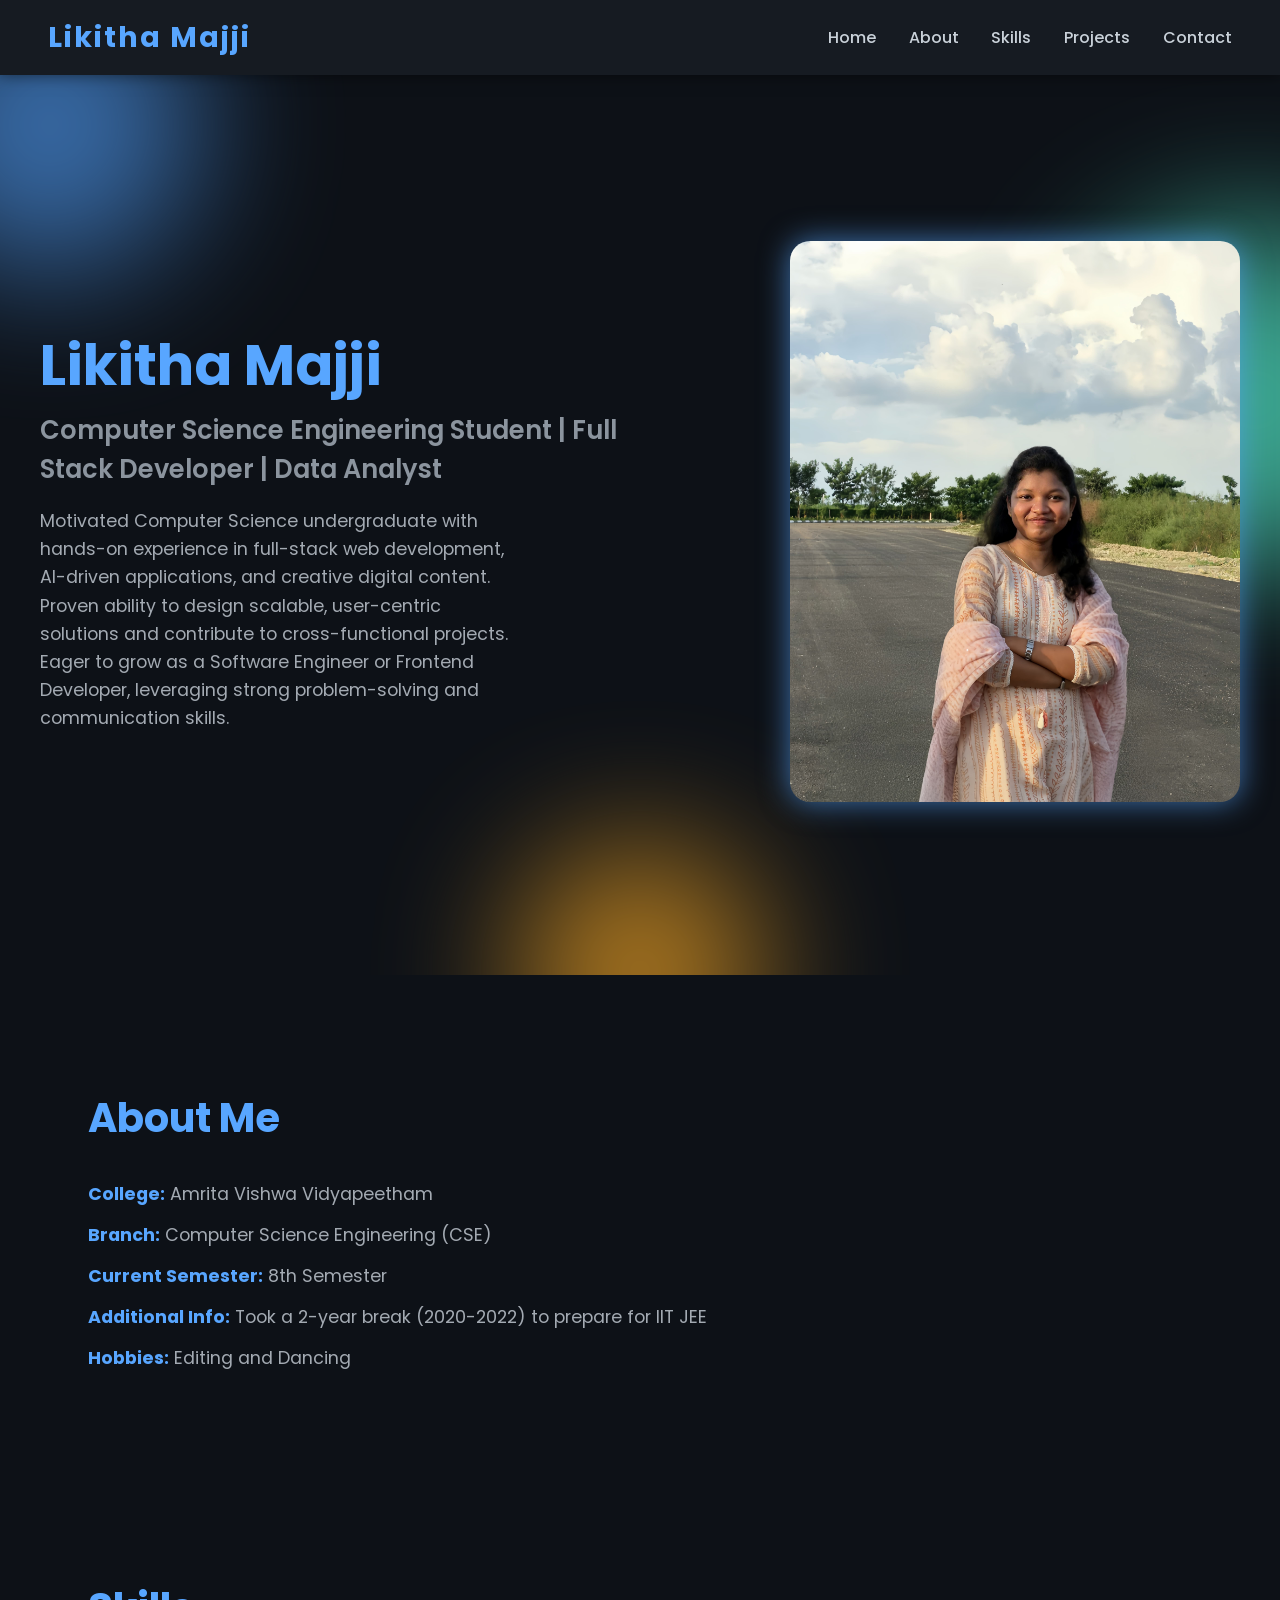
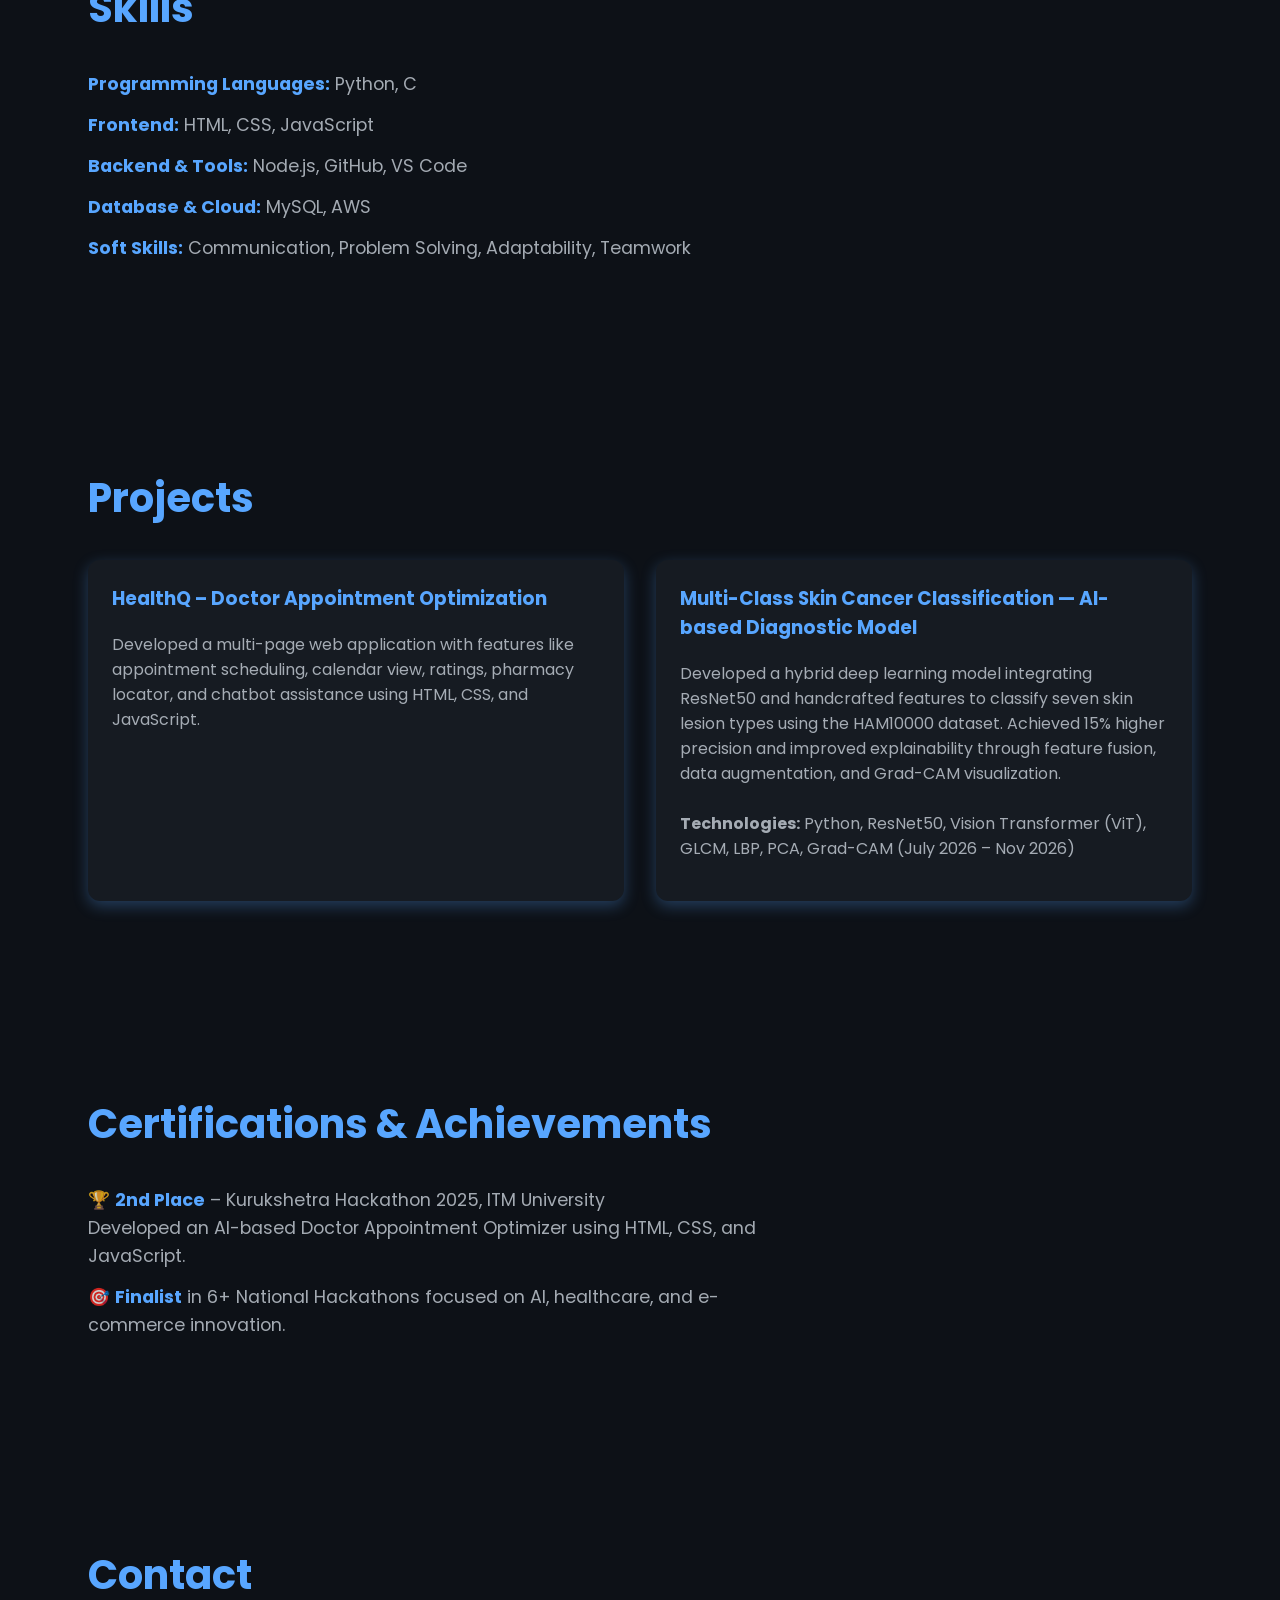
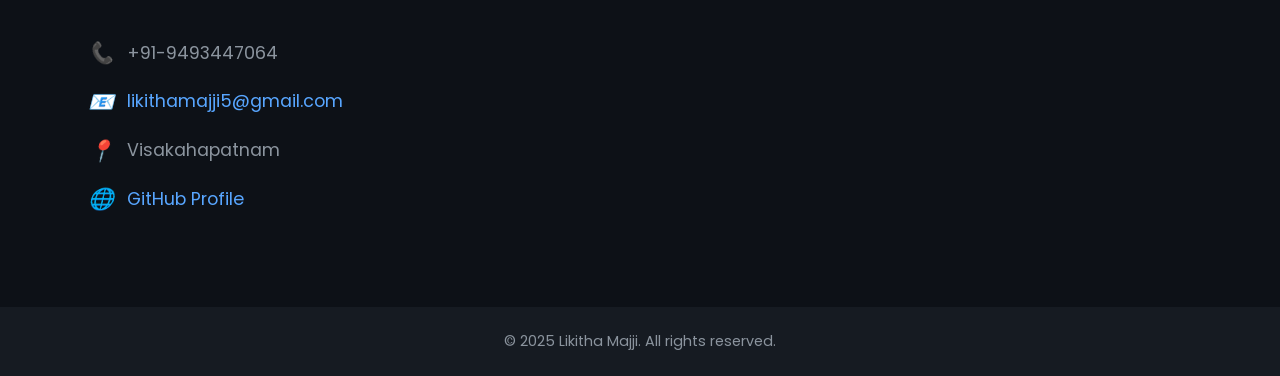
<file: index.html>
<!DOCTYPE html>
<html lang="en">
<head>
  <meta charset="UTF-8" />
  <meta name="viewport" content="width=device-width, initial-scale=1" />
  <title>Likitha Majji - Portfolio</title>
  <link href="https://fonts.googleapis.com/css2?family=Poppins:wght@300;600&display=swap" rel="stylesheet" />
  <style>
    /* Reset & fonts */
    *, *::before, *::after {
      box-sizing: border-box;
    }
    body {
      margin: 0;
      background: #0d1117;
      color: #c9d1d9;
      font-family: 'Poppins', sans-serif;
      overflow-x: hidden;
      scroll-behavior: smooth;
    }
    a {
      color: inherit;
      text-decoration: none;
    }

    /* Navigation */
    nav {
      background: #161b22;
      color: #c9d1d9;
      padding: 1rem 3rem;
      position: sticky;
      top: 0;
      z-index: 100;
      box-shadow: 0 0 15px #00000088;
      display: flex;
      justify-content: space-between;
      align-items: center;
    }
    .nav__logo a {
      color: #58a6ff;
      font-weight: 700;
      font-size: 1.8rem;
      letter-spacing: 2px;
    }
    .nav__links a {
      font-weight: 500;
      margin-left: 1.8rem;
      transition: color 0.3s ease;
    }
    .nav__links a:hover {
      color: #58a6ff;
    }
    #menu-btn {
      display: none;
      font-size: 2rem;
      color: #58a6ff;
      cursor: pointer;
    }
    @media (max-width: 768px) {
      #menu-btn {
        display: block;
      }
      .nav__links {
        position: fixed;
        top: 70px;
        right: -100%;
        background: #161b22;
        width: 200px;
        height: calc(100vh - 70px);
        display: flex;
        flex-direction: column;
        align-items: start;
        padding: 2rem 1rem;
        gap: 1rem;
        transition: right 0.3s ease;
        border-radius: 0 0 0 12px;
        z-index: 99;
      }
      .nav__links.show {
        right: 0;
      }
      .nav__links a {
        margin: 0;
        font-size: 1.2rem;
      }
    }

    /* Header & animated background */
    header {
      position: relative;
      min-height: 100vh;
      display: flex;
      align-items: center;
      justify-content: center;
      padding: 4rem 2rem;
      overflow: hidden;
    }
    .animated-bg {
      position: absolute;
      top: 0; left: 0; right: 0; bottom: 0;
      overflow: hidden;
      z-index: 0;
    }
    .blob {
      position: absolute;
      border-radius: 50%;
      filter: blur(70px);
      opacity: 0.7;
      animation-timing-function: ease-in-out;
      animation-iteration-count: infinite;
    }
    .blob1 {
      width: 300px; height: 300px;
      background: #4a90e2;
      top: -100px;
      left: -100px;
      animation-name: blobMove1;
      animation-duration: 10s;
    }
    .blob2 {
      width: 350px; height: 350px;
      background: #50e3c2;
      top: 150px;
      right: -150px;
      animation-name: blobMove2;
      animation-duration: 12s;
    }
    .blob3 {
      width: 250px; height: 250px;
      background: #f5a623;
      bottom: -120px;
      left: 50%;
      transform: translateX(-50%);
      animation-name: blobMove3;
      animation-duration: 14s;
    }
    @keyframes blobMove1 {
      0%, 100% { transform: translate(0, 0); }
      50% { transform: translate(30px, 50px); }
    }
    @keyframes blobMove2 {
      0%, 100% { transform: translate(0, 0); }
      50% { transform: translate(-40px, -40px); }
    }
    @keyframes blobMove3 {
      0%, 100% { transform: translate(0, 0); }
      50% { transform: translate(40px, 40px); }
    }

    /* Header content */
    .header__container {
      position: relative;
      z-index: 1;
      display: flex;
      align-items: center;
      justify-content: space-between;
      gap: 3rem;
      max-width: 1200px;
      width: 100%;
      flex-wrap: wrap;
    }
    .header__content {
      flex: 1 1 500px;
      max-width: 600px;
    }
    .header__content h1 {
      font-size: 3.5rem;
      color: #58a6ff;
      font-weight: 700;
      margin-bottom: 0.2rem;
      opacity: 0;
      animation: fadeInUp 1s forwards 0.2s;
    }
    .header__content h2 {
      font-weight: 600;
      font-size: 1.6rem;
      margin: 0.2rem 0;
      color: #8b949e;
      opacity: 0;
      animation: fadeInUp 1s forwards 0.4s;
    }
    .header__content h3 {
      margin-bottom: 1.2rem;
      opacity: 0;
      animation: fadeInUp 1s forwards 0.6s;
      color: #c9d1d9cc;
    }
    .header__content p {
      max-width: 470px;
      font-size: 1.1rem;
      line-height: 1.6;
      margin-bottom: 2rem;
      color: #c9d1d9cc;
      opacity: 0;
      animation: fadeInUp 1s forwards 0.8s;
    }
    .header__btns .btn {
      background: linear-gradient(90deg, #58a6ff 0%, #1f6feb 100%);
      border: none;
      padding: 0.9rem 2.5rem;
      font-weight: 600;
      border-radius: 40px;
      cursor: pointer;
      color: white;
      margin-right: 1rem;
      opacity: 0;
      animation: fadeInUp 1s forwards 1s;
      transition: background 0.3s ease;
      box-shadow: 0 8px 15px rgba(24, 144, 255, 0.3);
    }
    .header__btns .btn:hover {
      background: linear-gradient(90deg, #1f6feb, #58a6ff);
      box-shadow: 0 12px 25px rgba(24, 144, 255, 0.6);
    }

    /* Image on right side */
    .header__img {
      flex: 1 1 400px;
      max-width: 450px;
      opacity: 0;
      animation: fadeInUp 1s forwards 1.2s;
      filter: drop-shadow(0 0 15px #58a6ffaa);
    }
    .header__img img {
      width: 100%;
      border-radius: 20px;
      object-fit: cover;
    }

    /* Fade in keyframes */
    @keyframes fadeInUp {
      from {
        opacity: 0;
        transform: translateY(20px);
      }
      to {
        opacity: 1;
        transform: translateY(0);
      }
    }

    /* Section styling */
    section {
      padding: 5rem 3rem;
      max-width: 1200px;
      margin: 0 auto;
      opacity: 0;
      transform: translateY(20px);
      transition: opacity 0.6s ease, transform 0.6s ease;
    }
    section.show {
      opacity: 1;
      transform: translateY(0);
    }
    h2.section__header {
      font-size: 2.5rem;
      color: #58a6ff;
      font-weight: 700;
      margin-bottom: 2rem;
    }

    /* Info lists styling */
    .info-list {
      list-style: none;
      padding: 0;
      margin: 0;
      max-width: 700px;
      line-height: 1.6;
      font-size: 1.1rem;
      color: #c9d1d9cc;
    }
    .info-list li {
      margin-bottom: 0.8rem;
    }
    .info-list strong {
      color: #58a6ff;
    }

    /* Projects container */
    .projects__container {
      display: grid;
      grid-template-columns: repeat(auto-fit,minmax(280px,1fr));
      gap: 2rem;
    }
    .project__card {
      background: #161b22;
      padding: 1.5rem;
      border-radius: 12px;
      box-shadow: 0 5px 15px rgb(88 166 255 / 0.3);
      transition: transform 0.3s ease, box-shadow 0.3s ease;
      color: #c9d1d9;
    }
    .project__card:hover {
      transform: translateY(-10px);
      box-shadow: 0 12px 25px rgb(88 166 255 / 0.7);
    }
    .project__card h3 {
      margin-top: 0;
      color: #58a6ff;
    }
    .project__card p {
      font-size: 1rem;
      color: #c9d1d9cc;
    }

    /* Contact section */
    .contact__container p {
      font-size: 1.1rem;
      color: #8b949e;
      margin-bottom: 0.8rem;
      display: flex;
      align-items: center;
    }
    .contact__container i {
      color: #58a6ff;
      margin-right: 0.8rem;
      font-size: 1.3rem;
      min-width: 20px;
      text-align: center;
    }

    /* Footer */
    footer {
      text-align: center;
      padding: 1.5rem 1rem;
      background: #161b22;
      color: #8b949e;
      font-size: 0.9rem;
    }
  </style>
</head>
<body>

  <!-- Navigation -->
  <nav>
    <div class="nav__logo"><a href="#home">Likitha Majji</a></div>
    <div id="menu-btn">&#9776;</div>
    <div class="nav__links" id="nav-links">
      <a href="#home">Home</a>
      <a href="#about">About</a>
      <a href="#skills">Skills</a>
      <a href="#projects">Projects</a>
      <a href="#contact">Contact</a>
    </div>
  </nav>

  <!-- Header / Home -->
  <header id="home">
    <div class="animated-bg">
      <div class="blob blob1"></div>
      <div class="blob blob2"></div>
      <div class="blob blob3"></div>
    </div>

    <div class="header__container">
      <div class="header__content">
        <h1>Likitha Majji</h1>
        <h2>Computer Science Engineering Student | Full Stack Developer | Data Analyst</h2>
        <p>
          Motivated Computer Science undergraduate with hands-on experience in full-stack web development, AI-driven applications, and creative digital content. Proven ability to design scalable, user-centric solutions and contribute to cross-functional projects. Eager to grow as a Software Engineer or Frontend Developer, leveraging strong problem-solving and communication skills.
        </p>
      </div>
      <div class="header__img">
        <!-- You can replace this with your actual photo -->
        <img src="likitha.jpeg" alt="Likitha Majji" />
      </div>
    </div>
  </header>

<!-- About Section -->
  <section id="about">
    <h2 class="section__header">About Me</h2>
    <ul class="info-list">
      <li><strong>College:</strong> Amrita Vishwa Vidyapeetham</li>
      <li><strong>Branch:</strong> Computer Science Engineering (CSE)</li>
      <li><strong>Current Semester:</strong> 8th Semester</li>
      <li><strong>Additional Info:</strong> Took a 2-year break (2020-2022) to prepare for IIT JEE</li>
      <li><strong>Hobbies:</strong> Editing and Dancing</li>
    </ul>
  </section>

<!-- Skills Section -->
  <section id="skills">
  <h2 class="section__header">Skills</h2>
  <ul class="info-list">
    <li><strong>Programming Languages:</strong> Python, C</li>
    <li><strong>Frontend:</strong> HTML, CSS, JavaScript</li>
    <li><strong>Backend & Tools:</strong> Node.js, GitHub, VS Code</li>
    <li><strong>Database & Cloud:</strong> MySQL, AWS</li>
    <li><strong>Soft Skills:</strong> Communication, Problem Solving, Adaptability, Teamwork</li>
  </ul>
</section>

<!-- Projects Section -->
<section id="projects">
  <h2 class="section__header">Projects</h2>
  <div class="projects__container">
    <div class="project__card">
      <h3>HealthQ – Doctor Appointment Optimization</h3>
      <p>Developed a multi-page web application with features like appointment scheduling, calendar view, ratings, pharmacy locator, and chatbot assistance using HTML, CSS, and JavaScript.</p>
    </div>
    <div class="project__card">
      <h3>Multi-Class Skin Cancer Classification — AI-based Diagnostic Model</h3>
      <p>Developed a hybrid deep learning model integrating ResNet50 and handcrafted features to classify seven skin lesion types using the HAM10000 dataset. Achieved 15% higher precision and improved explainability through feature fusion, data augmentation, and Grad-CAM visualization. <br><br><strong>Technologies:</strong> Python, ResNet50, Vision Transformer (ViT), GLCM, LBP, PCA, Grad-CAM (July 2026 – Nov 2026)</p>
    </div>
  </div>
</section>

<!-- Certifications Section (added as extra activities section) -->
<section id="certifications">
  <h2 class="section__header">Certifications & Achievements</h2>
  <ul class="info-list">
    <li>🏆 <strong>2nd Place</strong> – Kurukshetra Hackathon 2025, ITM University<br>
  Developed an AI-based Doctor Appointment Optimizer using HTML, CSS, and JavaScript.</li>
  <li>🎯 <strong>Finalist</strong> in 6+ National Hackathons focused on AI, healthcare, and e-commerce innovation.</li>
  </ul>
</section>

  <!-- Contact Section -->
  <section id="contact">
    <h2 class="section__header">Contact</h2>
    <div class="contact__container">
      <p><i>📞</i> +91-9493447064</p>
      <p><i>📧</i> <a href="mailto:likithamajji5@gmail.com" style="color:#58a6ff;">likithamajji5@gmail.com</a></p>
      <p><i>📍</i> Visakahapatnam</p>
      <p><i>🌐</i> <a href="https://github.com/likitha041" target="_blank" rel="noopener" style="color:#58a6ff;">GitHub Profile</a></p>
    </div>
  </section>

  <footer>
    &copy; 2025 Likitha Majji. All rights reserved.
  </footer>

  <script>
    // Mobile menu toggle
    const menuBtn = document.getElementById('menu-btn');
    const navLinks = document.getElementById('nav-links');

    menuBtn.addEventListener('click', () => {
      navLinks.classList.toggle('show');
    });

    // Close menu when link clicked (mobile)
    document.querySelectorAll('.nav__links a').forEach(link => {
      link.addEventListener('click', () => {
        navLinks.classList.remove('show');
      });
    });

    // Simple fade-in on scroll for sections
    const sections = document.querySelectorAll('section');

    const observer = new IntersectionObserver((entries) => {
      entries.forEach(entry => {
        if(entry.isIntersecting){
          entry.target.classList.add('show');
        }
      });
    }, {
      threshold: 0.15
    });

    sections.forEach(section => {
      observer.observe(section);
    });
  </script>
</body>
</html>
</file>
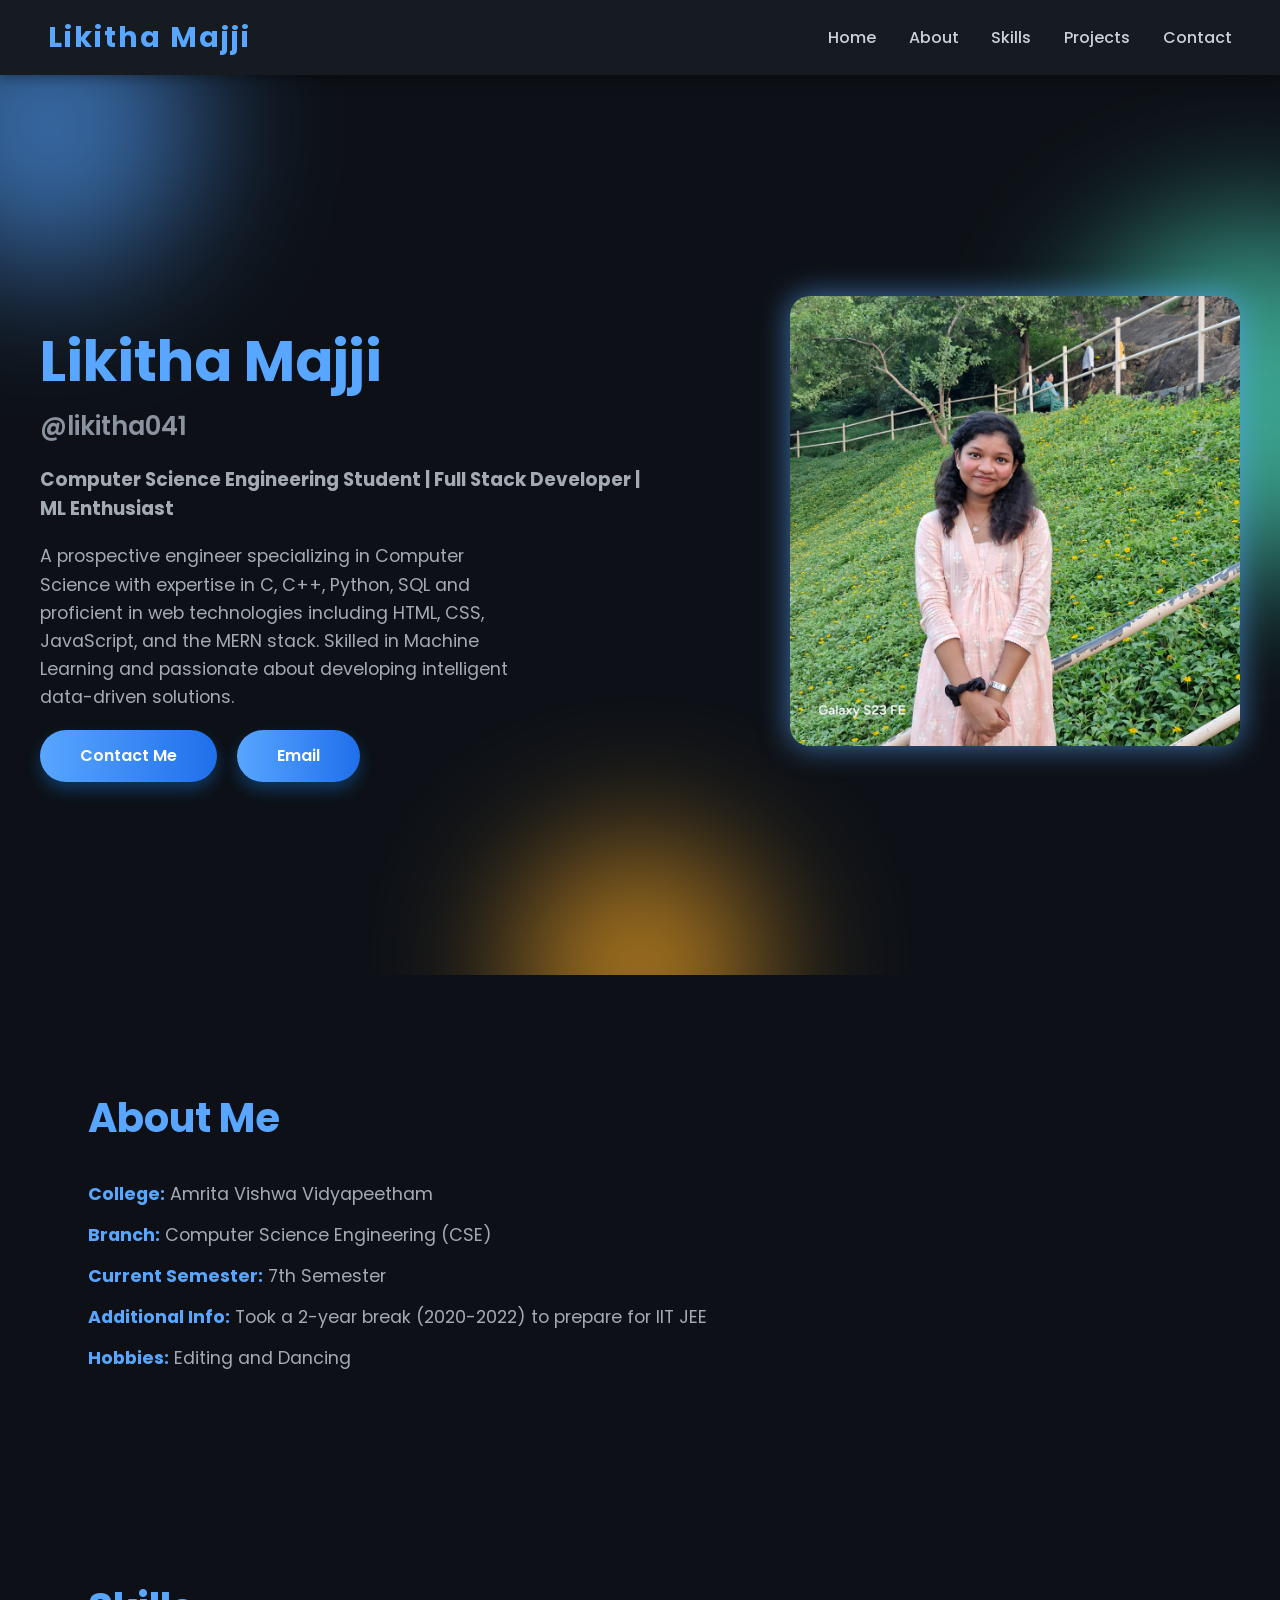
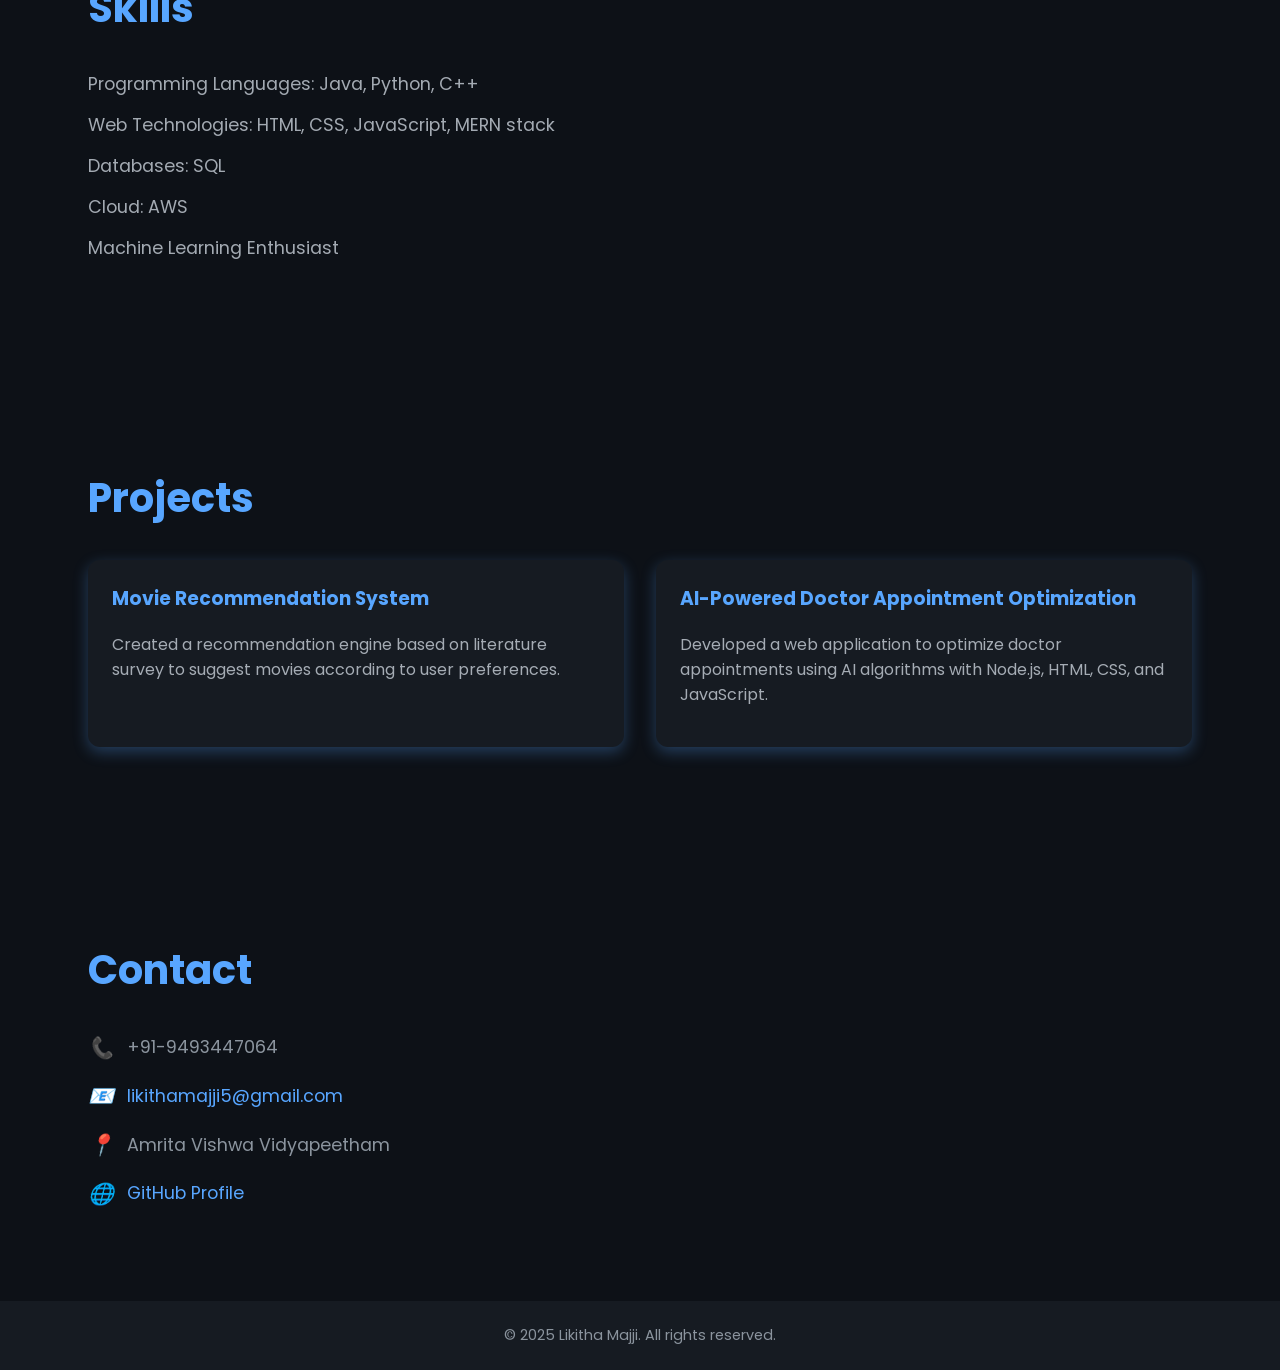
<file: Likitha/portfolio.html>
<!DOCTYPE html>
<html lang="en">
<head>
  <meta charset="UTF-8" />
  <meta name="viewport" content="width=device-width, initial-scale=1" />
  <title>Likitha Majji - Portfolio</title>
  <link href="https://fonts.googleapis.com/css2?family=Poppins:wght@300;600&display=swap" rel="stylesheet" />
  <style>
    /* Reset & fonts */
    *, *::before, *::after {
      box-sizing: border-box;
    }
    body {
      margin: 0;
      background: #0d1117;
      color: #c9d1d9;
      font-family: 'Poppins', sans-serif;
      overflow-x: hidden;
      scroll-behavior: smooth;
    }
    a {
      color: inherit;
      text-decoration: none;
    }

    /* Navigation */
    nav {
      background: #161b22;
      color: #c9d1d9;
      padding: 1rem 3rem;
      position: sticky;
      top: 0;
      z-index: 100;
      box-shadow: 0 0 15px #00000088;
      display: flex;
      justify-content: space-between;
      align-items: center;
    }
    .nav__logo a {
      color: #58a6ff;
      font-weight: 700;
      font-size: 1.8rem;
      letter-spacing: 2px;
    }
    .nav__links a {
      font-weight: 500;
      margin-left: 1.8rem;
      transition: color 0.3s ease;
    }
    .nav__links a:hover {
      color: #58a6ff;
    }
    #menu-btn {
      display: none;
      font-size: 2rem;
      color: #58a6ff;
      cursor: pointer;
    }
    @media (max-width: 768px) {
      #menu-btn {
        display: block;
      }
      .nav__links {
        position: fixed;
        top: 70px;
        right: -100%;
        background: #161b22;
        width: 200px;
        height: calc(100vh - 70px);
        display: flex;
        flex-direction: column;
        align-items: start;
        padding: 2rem 1rem;
        gap: 1rem;
        transition: right 0.3s ease;
        border-radius: 0 0 0 12px;
        z-index: 99;
      }
      .nav__links.show {
        right: 0;
      }
      .nav__links a {
        margin: 0;
        font-size: 1.2rem;
      }
    }

    /* Header & animated background */
    header {
      position: relative;
      min-height: 100vh;
      display: flex;
      align-items: center;
      justify-content: center;
      padding: 4rem 2rem;
      overflow: hidden;
    }
    .animated-bg {
      position: absolute;
      top: 0; left: 0; right: 0; bottom: 0;
      overflow: hidden;
      z-index: 0;
    }
    .blob {
      position: absolute;
      border-radius: 50%;
      filter: blur(70px);
      opacity: 0.7;
      animation-timing-function: ease-in-out;
      animation-iteration-count: infinite;
    }
    .blob1 {
      width: 300px; height: 300px;
      background: #4a90e2;
      top: -100px;
      left: -100px;
      animation-name: blobMove1;
      animation-duration: 10s;
    }
    .blob2 {
      width: 350px; height: 350px;
      background: #50e3c2;
      top: 150px;
      right: -150px;
      animation-name: blobMove2;
      animation-duration: 12s;
    }
    .blob3 {
      width: 250px; height: 250px;
      background: #f5a623;
      bottom: -120px;
      left: 50%;
      transform: translateX(-50%);
      animation-name: blobMove3;
      animation-duration: 14s;
    }
    @keyframes blobMove1 {
      0%, 100% { transform: translate(0, 0); }
      50% { transform: translate(30px, 50px); }
    }
    @keyframes blobMove2 {
      0%, 100% { transform: translate(0, 0); }
      50% { transform: translate(-40px, -40px); }
    }
    @keyframes blobMove3 {
      0%, 100% { transform: translate(0, 0); }
      50% { transform: translate(40px, 40px); }
    }

    /* Header content */
    .header__container {
      position: relative;
      z-index: 1;
      display: flex;
      align-items: center;
      justify-content: space-between;
      gap: 3rem;
      max-width: 1200px;
      width: 100%;
      flex-wrap: wrap;
    }
    .header__content {
      flex: 1 1 500px;
      max-width: 600px;
    }
    .header__content h1 {
      font-size: 3.5rem;
      color: #58a6ff;
      font-weight: 700;
      margin-bottom: 0.2rem;
      opacity: 0;
      animation: fadeInUp 1s forwards 0.2s;
    }
    .header__content h2 {
      font-weight: 600;
      font-size: 1.6rem;
      margin: 0.2rem 0;
      color: #8b949e;
      opacity: 0;
      animation: fadeInUp 1s forwards 0.4s;
    }
    .header__content h3 {
      margin-bottom: 1.2rem;
      opacity: 0;
      animation: fadeInUp 1s forwards 0.6s;
      color: #c9d1d9cc;
    }
    .header__content p {
      max-width: 470px;
      font-size: 1.1rem;
      line-height: 1.6;
      margin-bottom: 2rem;
      color: #c9d1d9cc;
      opacity: 0;
      animation: fadeInUp 1s forwards 0.8s;
    }
    .header__btns .btn {
      background: linear-gradient(90deg, #58a6ff 0%, #1f6feb 100%);
      border: none;
      padding: 0.9rem 2.5rem;
      font-weight: 600;
      border-radius: 40px;
      cursor: pointer;
      color: white;
      margin-right: 1rem;
      opacity: 0;
      animation: fadeInUp 1s forwards 1s;
      transition: background 0.3s ease;
      box-shadow: 0 8px 15px rgba(24, 144, 255, 0.3);
    }
    .header__btns .btn:hover {
      background: linear-gradient(90deg, #1f6feb, #58a6ff);
      box-shadow: 0 12px 25px rgba(24, 144, 255, 0.6);
    }

    /* Image on right side */
    .header__img {
      flex: 1 1 400px;
      max-width: 450px;
      opacity: 0;
      animation: fadeInUp 1s forwards 1.2s;
      filter: drop-shadow(0 0 15px #58a6ffaa);
    }
    .header__img img {
      width: 100%;
      border-radius: 20px;
      object-fit: cover;
    }

    /* Fade in keyframes */
    @keyframes fadeInUp {
      from {
        opacity: 0;
        transform: translateY(20px);
      }
      to {
        opacity: 1;
        transform: translateY(0);
      }
    }

    /* Section styling */
    section {
      padding: 5rem 3rem;
      max-width: 1200px;
      margin: 0 auto;
      opacity: 0;
      transform: translateY(20px);
      transition: opacity 0.6s ease, transform 0.6s ease;
    }
    section.show {
      opacity: 1;
      transform: translateY(0);
    }
    h2.section__header {
      font-size: 2.5rem;
      color: #58a6ff;
      font-weight: 700;
      margin-bottom: 2rem;
    }

    /* Info lists styling */
    .info-list {
      list-style: none;
      padding: 0;
      margin: 0;
      max-width: 700px;
      line-height: 1.6;
      font-size: 1.1rem;
      color: #c9d1d9cc;
    }
    .info-list li {
      margin-bottom: 0.8rem;
    }
    .info-list strong {
      color: #58a6ff;
    }

    /* Projects container */
    .projects__container {
      display: grid;
      grid-template-columns: repeat(auto-fit,minmax(280px,1fr));
      gap: 2rem;
    }
    .project__card {
      background: #161b22;
      padding: 1.5rem;
      border-radius: 12px;
      box-shadow: 0 5px 15px rgb(88 166 255 / 0.3);
      transition: transform 0.3s ease, box-shadow 0.3s ease;
      color: #c9d1d9;
    }
    .project__card:hover {
      transform: translateY(-10px);
      box-shadow: 0 12px 25px rgb(88 166 255 / 0.7);
    }
    .project__card h3 {
      margin-top: 0;
      color: #58a6ff;
    }
    .project__card p {
      font-size: 1rem;
      color: #c9d1d9cc;
    }

    /* Contact section */
    .contact__container p {
      font-size: 1.1rem;
      color: #8b949e;
      margin-bottom: 0.8rem;
      display: flex;
      align-items: center;
    }
    .contact__container i {
      color: #58a6ff;
      margin-right: 0.8rem;
      font-size: 1.3rem;
      min-width: 20px;
      text-align: center;
    }

    /* Footer */
    footer {
      text-align: center;
      padding: 1.5rem 1rem;
      background: #161b22;
      color: #8b949e;
      font-size: 0.9rem;
    }
  </style>
</head>
<body>

  <!-- Navigation -->
  <nav>
    <div class="nav__logo"><a href="#home">Likitha Majji</a></div>
    <div id="menu-btn">&#9776;</div>
    <div class="nav__links" id="nav-links">
      <a href="#home">Home</a>
      <a href="#about">About</a>
      <a href="#skills">Skills</a>
      <a href="#projects">Projects</a>
      <a href="#contact">Contact</a>
    </div>
  </nav>

  <!-- Header / Home -->
  <header id="home">
    <div class="animated-bg">
      <div class="blob blob1"></div>
      <div class="blob blob2"></div>
      <div class="blob blob3"></div>
    </div>

    <div class="header__container">
      <div class="header__content">
        <h1>Likitha Majji</h1>
        <h2>@likitha041</h2>
        <h3>Computer Science Engineering Student | Full Stack Developer | ML Enthusiast</h3>
        <p>
          A prospective engineer specializing in Computer Science with expertise in C, C++, Python, SQL and proficient in web technologies including HTML, CSS, JavaScript, and the MERN stack. Skilled in Machine Learning and passionate about developing intelligent data-driven solutions.
        </p>
        <div class="header__btns">
          <a href="#contact" class="btn">Contact Me</a>
          <a href="mailto:likithamajji5@gmail.com" class="btn">Email</a>
        </div>
      </div>
      <div class="header__img">
        <!-- You can replace this with your actual photo -->
        <img src="WhatsApp Image 2025-02-12 at 20.47.15_8cf4ad68.jpg" alt="Likitha Majji" />
      </div>
    </div>
  </header>

  <!-- About Section -->
  <section id="about">
    <h2 class="section__header">About Me</h2>
    <ul class="info-list">
      <li><strong>College:</strong> Amrita Vishwa Vidyapeetham</li>
      <li><strong>Branch:</strong> Computer Science Engineering (CSE)</li>
      <li><strong>Current Semester:</strong> 7th Semester</li>
      <li><strong>Additional Info:</strong> Took a 2-year break (2020-2022) to prepare for IIT JEE</li>
      <li><strong>Hobbies:</strong> Editing and Dancing</li>
    </ul>
  </section>

  <!-- Skills Section -->
  <section id="skills">
    <h2 class="section__header">Skills</h2>
    <ul class="info-list">
      <li>Programming Languages: Java, Python, C++</li>
      <li>Web Technologies: HTML, CSS, JavaScript, MERN stack</li>
      <li>Databases: SQL</li>
      <li>Cloud: AWS</li>
      <li>Machine Learning Enthusiast</li>
    </ul>
  </section>

  <!-- Projects Section -->
  <section id="projects">
    <h2 class="section__header">Projects</h2>
    <div class="projects__container">
      <div class="project__card">
        <h3>Movie Recommendation System</h3>
        <p>Created a recommendation engine based on literature survey to suggest movies according to user preferences.</p>
      </div>
      <div class="project__card">
        <h3>AI-Powered Doctor Appointment Optimization</h3>
        <p>Developed a web application to optimize doctor appointments using AI algorithms with Node.js, HTML, CSS, and JavaScript.</p>
      </div>
    </div>
  </section>

  <!-- Contact Section -->
  <section id="contact">
    <h2 class="section__header">Contact</h2>
    <div class="contact__container">
      <p><i>📞</i> +91-9493447064</p>
      <p><i>📧</i> <a href="mailto:likithamajji5@gmail.com" style="color:#58a6ff;">likithamajji5@gmail.com</a></p>
      <p><i>📍</i> Amrita Vishwa Vidyapeetham</p>
      <p><i>🌐</i> <a href="https://github.com/likitha041" target="_blank" rel="noopener" style="color:#58a6ff;">GitHub Profile</a></p>
    </div>
  </section>

  <footer>
    &copy; 2025 Likitha Majji. All rights reserved.
  </footer>

  <script>
    // Mobile menu toggle
    const menuBtn = document.getElementById('menu-btn');
    const navLinks = document.getElementById('nav-links');

    menuBtn.addEventListener('click', () => {
      navLinks.classList.toggle('show');
    });

    // Close menu when link clicked (mobile)
    document.querySelectorAll('.nav__links a').forEach(link => {
      link.addEventListener('click', () => {
        navLinks.classList.remove('show');
      });
    });

    // Simple fade-in on scroll for sections
    const sections = document.querySelectorAll('section');

    const observer = new IntersectionObserver((entries) => {
      entries.forEach(entry => {
        if(entry.isIntersecting){
          entry.target.classList.add('show');
        }
      });
    }, {
      threshold: 0.15
    });

    sections.forEach(section => {
      observer.observe(section);
    });
  </script>
</body>
</html>
</file>
